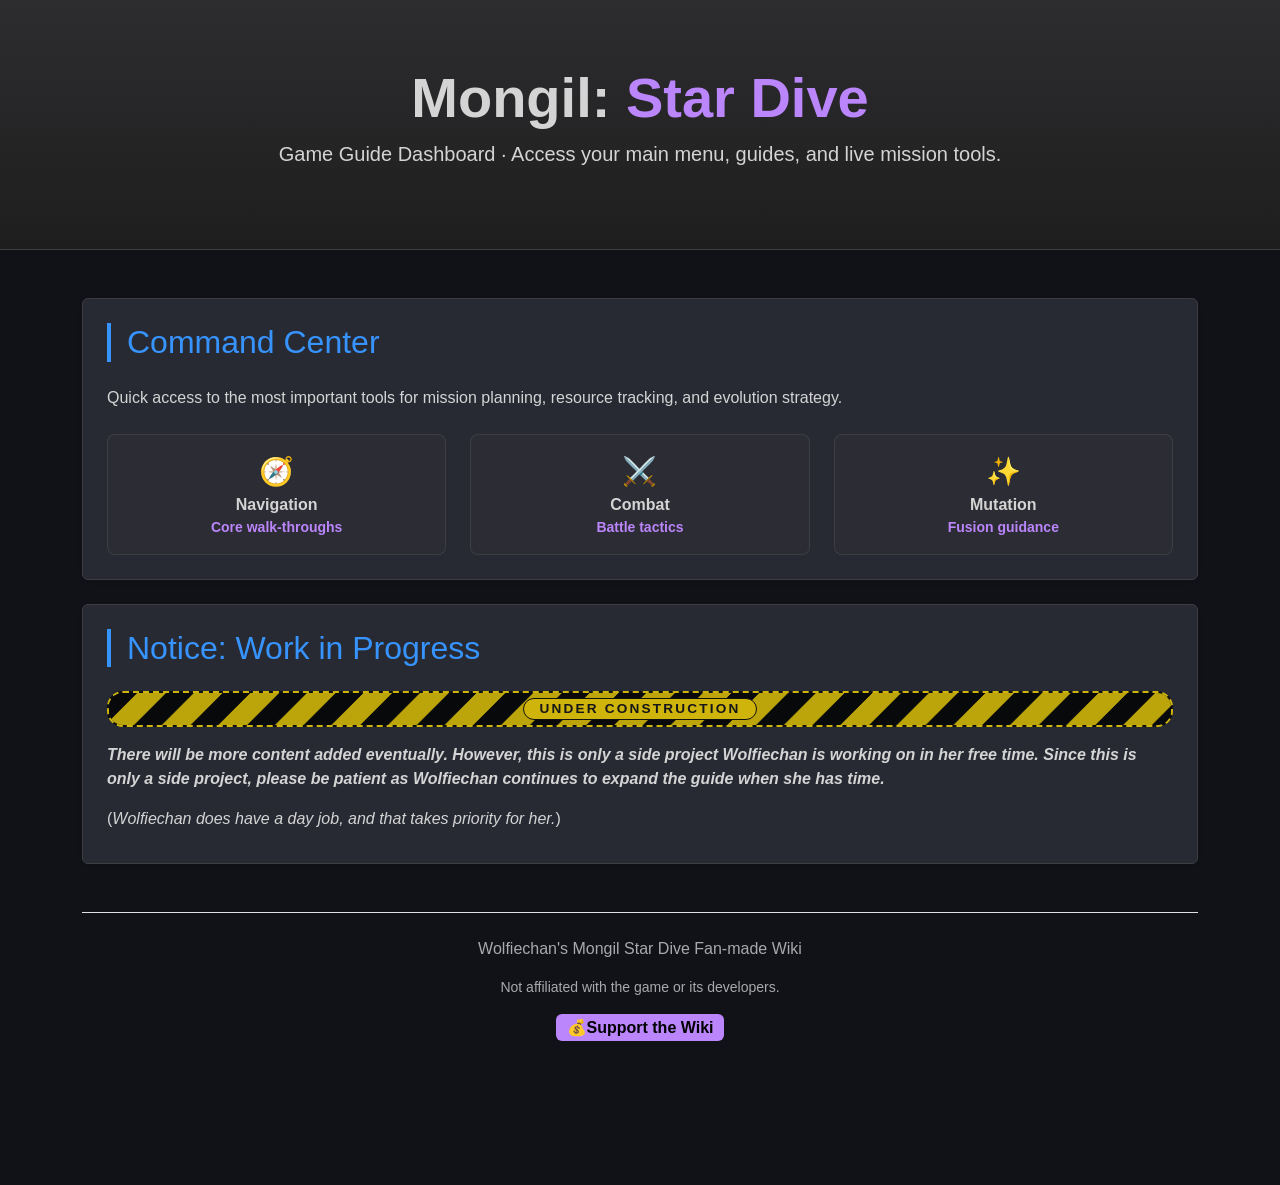
<file: index.html>
<!DOCTYPE html>
<html lang="en">
<head>
    <meta charset="UTF-8">
    <meta name="viewport" content="width=device-width, initial-scale=1.0">
    <title>Mongil Star Dive Guide | Dashboard</title>
    <!-- Bootstrap 5 CSS CDN -->
    <link href="https://cdn.jsdelivr.net/npm/bootstrap@5.3.8/dist/css/bootstrap.min.css" rel="stylesheet" integrity="sha384-sRIl4kxILFvY47J16cr9ZwB07vP4J8+LH7qKQnuqkuIAvNWLzeN8tE5YBujZqJLB" crossorigin="anonymous">
    <link href="./assets/css/global-styles.css" rel="stylesheet">
</head>
<body>

    <header class="hero-section text-center">
        <div class="container">
            <h1 class="display-4 fw-bold">Mongil: <span style="color: var(--accent-purple);">Star Dive</span></h1>
            <p class="lead">Game Guide Dashboard · Access your main menu, guides, and live mission tools.</p>
        </div>
    </header>

    <main class="container py-5">
        <div class="row g-4 mb-4">
            <div class="col-12">
                <div class="d-flex flex-column flex-lg-row align-items-stretch gap-4">
                    <div class="card flex-fill shadow-sm p-4" style="min-height: 240px;">
                        <h2 class="section-title">Command Center</h2>
                        <p class="mb-4">Quick access to the most important tools for mission planning, resource tracking, and evolution strategy.</p>
                        <div class="row text-center gy-3">
                            <div class="col-sm-4">
                                <a href="./" class="panel-card-link text-decoration-none" aria-label="Navigate to navigation guide">
                                    <div class="panel-surface rounded-3 py-3 px-2">
                                        <div class="fs-3">🧭</div>
                                        <strong>Navigation</strong>
                                        <p class="mb-0 small text-goblin">Core walk-throughs</p>
                                    </div>
                                </a>
                            </div>
                            <div class="col-sm-4">
                                <a href="./" class="panel-card-link text-decoration-none" aria-label="Navigate to combat guide">
                                    <div class="panel-surface rounded-3 py-3 px-2">
                                        <div class="fs-3">⚔️</div>
                                        <strong>Combat</strong>
                                        <p class="mb-0 small text-goblin">Battle tactics</p>
                                    </div>
                                </a>
                            </div>
                            <div class="col-sm-4">
                                <a href="./mutation/cpl-goblin-collection-guide/" class="panel-card-link text-decoration-none" aria-label="Navigate to mutation guide">
                                    <div class="panel-surface rounded-3 py-3 px-2">
                                        <div class="fs-3">✨</div>
                                        <strong>Mutation</strong>
                                        <p class="mb-0 small text-goblin">Fusion guidance</p>
                                    </div>
                                </a>
                            </div>
                        </div>
                    </div>
                    <!-- <div class="card shadow-sm p-4" style="max-width: 320px;">
                        <h3 class="section-title">Current Status</h3>
                        <ul class="list-group list-group-flush">
                            <li class="list-group-item">Guide updates: <strong>Latest patch ready</strong></li>
                            <li class="list-group-item">Daily missions: <strong>3 active</strong></li>
                            <li class="list-group-item">Resource nodes: <strong>Secure 5/7</strong></li>
                        </ul>
                    </div> -->
                </div>
            </div>
        </div>

        <div class="row g-4 mb-4">
            <div class="col-12">
                <div class="d-flex flex-column flex-lg-row align-items-stretch gap-4">
                    <div class="card flex-fill shadow-sm p-4" style="min-height: 140px;">
                        <h2 class="section-title">Notice: Work in Progress</h2>
                        <div class="construction-track" role="progressbar" aria-label="Under Construction" aria-valuemin="0" aria-valuemax="100" aria-valuenow="50">
                            <div class="construction-fill"></div>
                            <span class="construction-label"><span class="construction-label-text-bg">Under Construction</span></span>
                        </div>
                        <p class="mb-3"><b><em>There will be more content added eventually. However, this is only a side project Wolfiechan is working on in her free time. Since this is only a side project, please be patient as Wolfiechan continues to expand the guide when she has time.</em></b></p>
                        <p class="mb-2">(<em>Wolfiechan does have a day job, and that takes priority for her.</em>)</p>
                        
                    </div>
                </div>
            </div>
        </div>

        <!-- <div class="row g-4">
            <div class="col-lg-8">
                <div class="row row-cols-1 row-cols-md-2 g-4">
                    <div class="col">
                        <a href="./" class="text-decoration-none">
                            <div class="card h-100 shadow-sm p-4">
                                <h4>Overview</h4>
                                <p class="text-muted">Game goals, event timeline, and core mechanics at a glance.</p>
                                <span class="badge badge-goblin p-2 rounded">Start here</span>
                            </div>
                        </a>
                    </div>
                    <div class="col">
                        <a href="#builds" class="text-decoration-none">
                            <div class="card h-100 shadow-sm p-4">
                                <h4>Build Planner</h4>
                                <p class="text-muted">Compare builds, team comps, and skill paths for every role.</p>
                                <span class="badge badge-goblin p-2 rounded">Optimize</span>
                            </div>
                        </a>
                    </div>
                    <div class="col">
                        <a href="#resources" class="text-decoration-none">
                            <div class="card h-100 shadow-sm p-4">
                                <h4>Resource Map</h4>
                                <p class="text-muted">Locate the best farming routes for materials and monsters.</p>
                                <span class="badge badge-goblin p-2 rounded">Track</span>
                            </div>
                        </a>
                    </div>
                    <div class="col">
                        <a href="#events" class="text-decoration-none">
                            <div class="card h-100 shadow-sm p-4">
                                <h4>Event Calendar</h4>
                                <p class="text-muted">Stay ahead of limited-time rewards and seasonal content.</p>
                                <span class="badge badge-goblin p-2 rounded">Follow</span>
                            </div>
                        </a>
                    </div>
                </div>
            </div>

            <aside class="col-lg-4">
                <div class="card shadow-sm p-4 mb-4">
                    <h3 class="section-title">Quick Actions</h3>
                    <div class="list-group list-group-flush">
                        <button class="list-group-item list-group-item-action bg-transparent text-start text-light">Open mission checklist</button>
                        <button class="list-group-item list-group-item-action bg-transparent text-start text-light">View recent strategies</button>
                        <button class="list-group-item list-group-item-action bg-transparent text-start text-light">Access resource tracker</button>
                    </div>
                </div>
                <div class="card shadow-sm p-4">
                    <h3 class="section-title">Latest Guide Notes</h3>
                    <p class="mb-2">Patch 4.2 update: Goblin mutation rates now scale with Mythic rune count.</p>
                    <p class="small text-muted mb-0">Check the guide section for new farming routes and priority materials.</p>
                </div>
            </aside>
        </div> -->

        <footer class="mt-5 text-center text-muted border-top pt-4">
            <p>Wolfiechan's Mongil Star Dive Fan-made Wiki</p>
            <p class="small">Not affiliated with the game or its developers.</p>
            <p><a href="https://www.paypal.com/donate/?hosted_button_id=L7GY43GPWWV4W" class="badge badge-goblin fs-6 text-decoration-none no-underline" target="_blank" rel="noopener noreferrer">💰Support the Wiki</a></p>
        </footer>
    </main>

    <!-- Bootstrap 5 JS Bundle -->
    <script src="https://cdn.jsdelivr.net/npm/bootstrap@5.3.8/dist/js/bootstrap.bundle.min.js" integrity="sha384-FKyoEForCGlyvwx9Hj09JcYn3nv7wiPVlz7YYwJrWVcXK/BmnVDxM+D2scQbITxI" crossorigin="anonymous"></script>
</body>
</html>
</file>
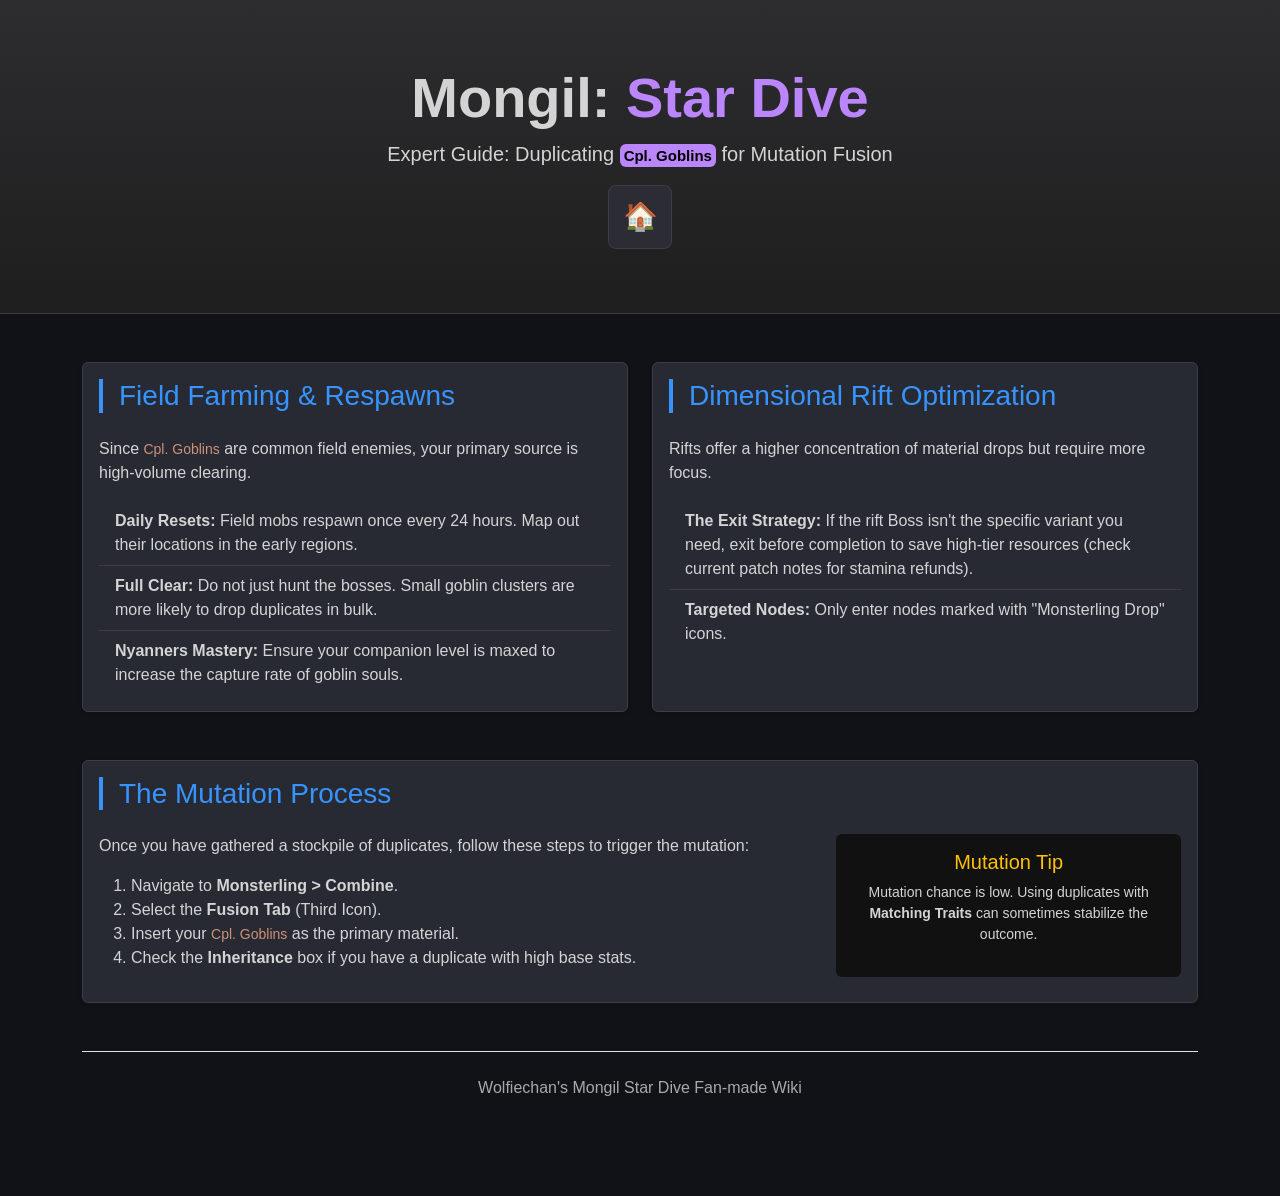
<file: mutation/cpl-goblin-collection-guide/index.html>
<!DOCTYPE html>
<html lang="en">
<head>
    <meta charset="UTF-8">
    <meta name="viewport" content="width=device-width, initial-scale=1.0">
    <title>Cpl. Goblins Farming Guide | Mongil Star Dive</title>
    <!-- Bootstrap 5 CSS CDN -->
    <link href="https://cdn.jsdelivr.net/npm/bootstrap@5.3.8/dist/css/bootstrap.min.css" rel="stylesheet" integrity="sha384-sRIl4kxILFvY47J16cr9ZwB07vP4J8+LH7qKQnuqkuIAvNWLzeN8tE5YBujZqJLB" crossorigin="anonymous">
    <!-- Google Fonts for a clean look -->
    <link href="./../../assets/css/global-styles.css" rel="stylesheet">
    
</head>
<body>

    <header class="hero-section text-center">
        <div class="container">
            <h1 class="display-4 fw-bold">Mongil: <span style="color: var(--accent-purple);">Star Dive</span></h1>
            <p class="lead">Expert Guide: Duplicating <span class="badge badge-goblin p-1 rounded">Cpl. Goblins</span> for Mutation Fusion</p>
            <a href="./../../" class="panel-card-link text-decoration-none icon-btn mx-auto" aria-label="Navigate to dashboard">
                <div class="panel-surface rounded-3 icon-btn d-flex align-items-center justify-content-center fs-3">🏠</div>
            </a>
        </div>
    </header>

    <main class="container mt-5">
        <div class="row g-4">
            <!-- Strategy 1: Map Clears -->
            <div class="col-md-6">
                <div class="card h-100 shadow-sm">
                    <div class="card-body">
                        <h3 class="section-title">Field Farming & Respawns</h3>
                        <p>Since <code>Cpl. Goblins</code> are common field enemies, your primary source is high-volume clearing.</p>
                        <ul class="list-group list-group-flush">
                            <li class="list-group-item"><strong>Daily Resets:</strong> Field mobs respawn once every 24 hours. Map out their locations in the early regions.</li>
                            <li class="list-group-item"><strong>Full Clear:</strong> Do not just hunt the bosses. Small goblin clusters are more likely to drop duplicates in bulk.</li>
                            <li class="list-group-item"><strong>Nyanners Mastery:</strong> Ensure your companion level is maxed to increase the capture rate of goblin souls.</li>
                        </ul>
                    </div>
                </div>
            </div>

            <!-- Strategy 2: Dimensional Rifts -->
            <div class="col-md-6">
                <div class="card h-100 shadow-sm">
                    <div class="card-body">
                        <h3 class="section-title">Dimensional Rift Optimization</h3>
                        <p>Rifts offer a higher concentration of material drops but require more focus.</p>
                        <ul class="list-group list-group-flush">
                            <li class="list-group-item"><strong>The Exit Strategy:</strong> If the rift Boss isn't the specific variant you need, exit before completion to save high-tier resources (check current patch notes for stamina refunds).</li>
                            <li class="list-group-item"><strong>Targeted Nodes:</strong> Only enter nodes marked with "Monsterling Drop" icons.</li>
                        </ul>
                    </div>
                </div>
            </div>

            <!-- Strategy 3: Mutation Fusion -->
            <div class="col-md-12">
                <div class="card shadow-sm mt-4">
                    <div class="card-body">
                        <h3 class="section-title">The Mutation Process</h3>
                        <div class="row">
                            <div class="col-lg-8">
                                <p>Once you have gathered a stockpile of duplicates, follow these steps to trigger the mutation:</p>
                                <ol>
                                    <li>Navigate to <strong>Monsterling > Combine</strong>.</li>
                                    <li>Select the <strong>Fusion Tab</strong> (Third Icon).</li>
                                    <li>Insert your <code>Cpl. Goblins</code> as the primary material.</li>
                                    <li>Check the <strong>Inheritance</strong> box if you have a duplicate with high base stats.</li>
                                </ol>
                            </div>
                            <div class="col-lg-4 text-center">
                                <div class="p-3 rounded" style="background: #111;">
                                    <h5 class="text-warning">Mutation Tip</h5>
                                    <p class="small">Mutation chance is low. Using duplicates with <strong>Matching Traits</strong> can sometimes stabilize the outcome.</p>
                                </div>
                            </div>
                        </div>
                    </div>
                </div>
            </div>
        </div>

        <footer class="mt-5 text-center text-muted border-top pt-4">
            <p>Wolfiechan's Mongil Star Dive Fan-made Wiki</p>
        </footer>
    </main>

    <!-- Bootstrap 5 JS Bundle -->
    <script src="https://cdn.jsdelivr.net/npm/bootstrap@5.3.8/dist/js/bootstrap.bundle.min.js" integrity="sha384-FKyoEForCGlyvwx9Hj09JcYn3nv7wiPVlz7YYwJrWVcXK/BmnVDxM+D2scQbITxI" crossorigin="anonymous"></script>
</body>
</html>
</file>
<file: assets/css/global-styles.css>
@import url('https://fonts.googleapis.com/css2?family=Noto+Color+Emoji&display=swap');

:root {
    /* VS Code Material Dark inspired palette */
    --bg-dark: #111218;
    --bg-card: #272a33;
    --bg-panel: #2c2c34;
    --text-main: #d4d4d4;
    --text-muted: rgba(212, 212, 212, 0.78);
    --accent-purple: #bb86fc;
    --accent-blue: #3794ff;
    --border-color: #3e3e42;
    --global-font-family: var(--system-ui, -apple-system, "Segoe UI", Roboto, "Helvetica Neue", "Noto Sans", "Liberation Sans", Arial, sans-serif, "Apple Color Emoji", "Segoe UI Emoji", "Segoe UI Symbol", "Noto Color Emoji");
}

html,
body * {
    font-family: var(--global-font-family);
}

body {
    background-color: var(--bg-dark);
    color: var(--text-main);
    font-family: 'Inter', sans-serif;
    padding-bottom: 5rem;
}

.fs-0 {
  font-size: 2rem !important;
}

.icon-btn {
    width: 64px !important;
    height: 64px !important;
    text-align: center !important;
}

.hero-section {
    background: linear-gradient(180deg, #2d2d30 0%, #1e1e1e 100%);
    padding: 4rem 0;
    border-bottom: 1px solid var(--border-color);
}

.card {
    background-color: var(--bg-card);
    border: 1px solid var(--border-color);
    color: var(--text-main);
    transition: transform 0.2s ease;
}

.card:hover {
    transform: translateY(-5px);
}

.panel-surface {
    background-color: var(--bg-panel);
    border: 1px solid rgba(255, 255, 255, 0.08);
    color: var(--text-main);
}

.panel-card-link {
    display: block;
    color: inherit;
}

.panel-card-link .panel-surface {
    transition: transform 0.18s ease, border-color 0.18s ease, box-shadow 0.18s ease;
}

.panel-card-link:hover .panel-surface,
.panel-card-link:focus-visible .panel-surface {
    transform: translateY(-3px);
    border-color: var(--accent-blue);
    box-shadow: 0 14px 30px rgba(0, 0, 0, 0.14);
}

.text-muted {
    color: var(--text-muted) !important;
}

.list-group-item-action:hover,
.list-group-item-action:focus {
    background-color: rgba(255, 255, 255, 0.06);
}

.badge-goblin {
    background-color: var(--accent-purple);
    color: #000;
    font-weight: 800;
}

.text-goblin {
    color: var(--accent-purple);
    font-weight: 600;
}

.section-title {
    color: var(--accent-blue);
    border-left: 4px solid var(--accent-blue);
    padding-left: 1rem;
    margin-bottom: 1.5rem;
}

.list-group-item {
    background-color: transparent;
    border-color: var(--border-color);
    color: var(--text-main);
}

code {
    color: #ce9178;
}

.construction-track {
    position: relative;
    display: flex;
    align-items: center;
    justify-content: center;
    min-height: 2.25rem;
    margin-bottom: 1rem;
    border: 2px dashed #ffdd00;
    border-radius: 1rem;
    overflow: hidden;
    background-color: #090909;
    opacity: 0.78 !important;
}

.construction-fill {
    position: absolute;
    inset: 0;
    overflow: hidden;
    opacity: 0.95 !important;
}

.construction-fill::before {
    content: "";
    position: absolute;
    inset: 0;
    background-image: linear-gradient(135deg, #000 0 25%, #ffdd00 25% 50%, #000 50% 75%, #ffdd00 75% 100%);
    background-size: 56.56px 56.56px;
    animation: construction-scroll 1.2s linear infinite;
    opacity: 0.95 !important;
}

.construction-label {
    position: relative;
    z-index: 1;
    display: inline-flex;
    align-items: center;
    justify-content: center;
    min-width: 10rem;
    color: #111;
    font-weight: 900;
    letter-spacing: 0.16em;
    text-transform: uppercase;
    text-shadow: 0 0 14px rgba(255, 221, 0, 0.25);
    background-color: #ffdd00;
    border-radius: 1rem;
    line-height: 1.2rem;
    padding: 0 1rem;
    border: 1px solid #090909;
    font-size: 0.85rem;
    opacity: 1 !important;
}

.construction-label-text-bg {
    display: inline-block;
    opacity: 1 !important;
}


@keyframes construction-scroll {
    from {
        background-position: 0 0;
    }
    to {
        background-position: 56.56px 56.56px;
    }
}
</file>
